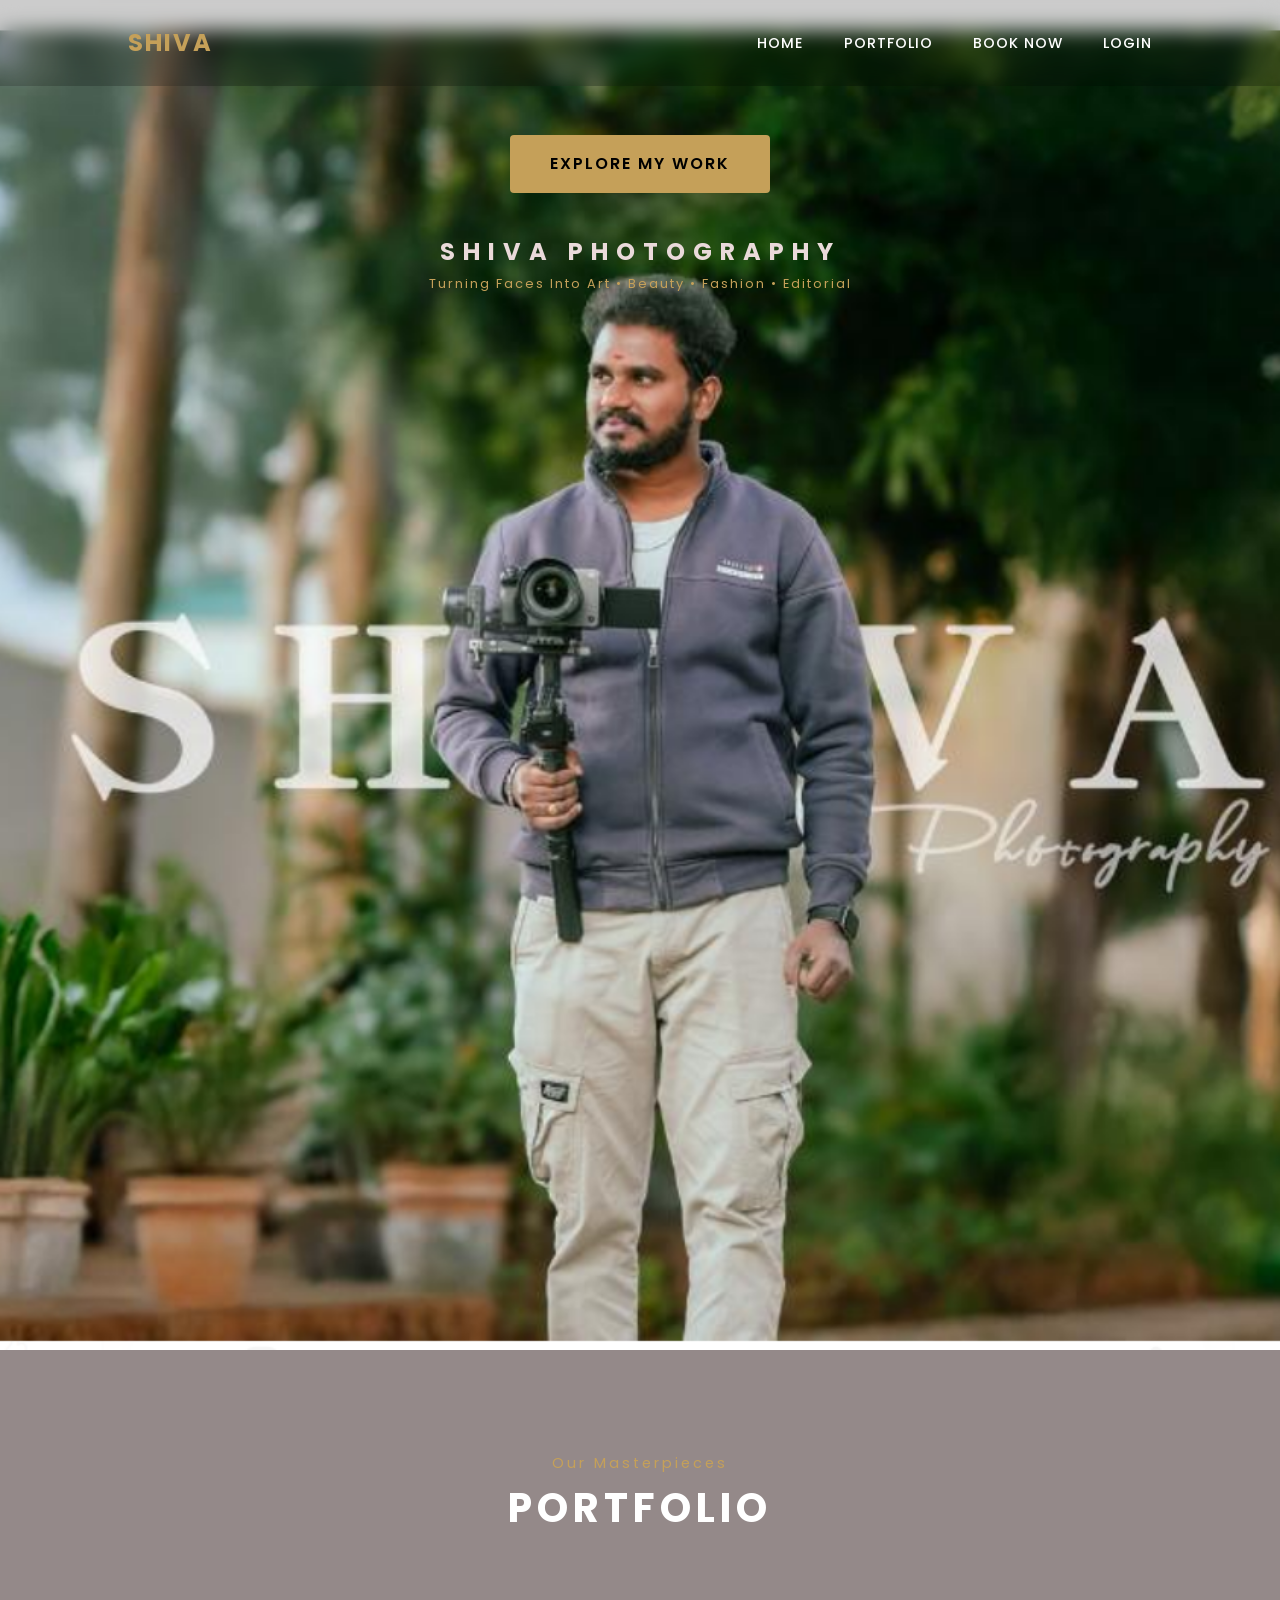
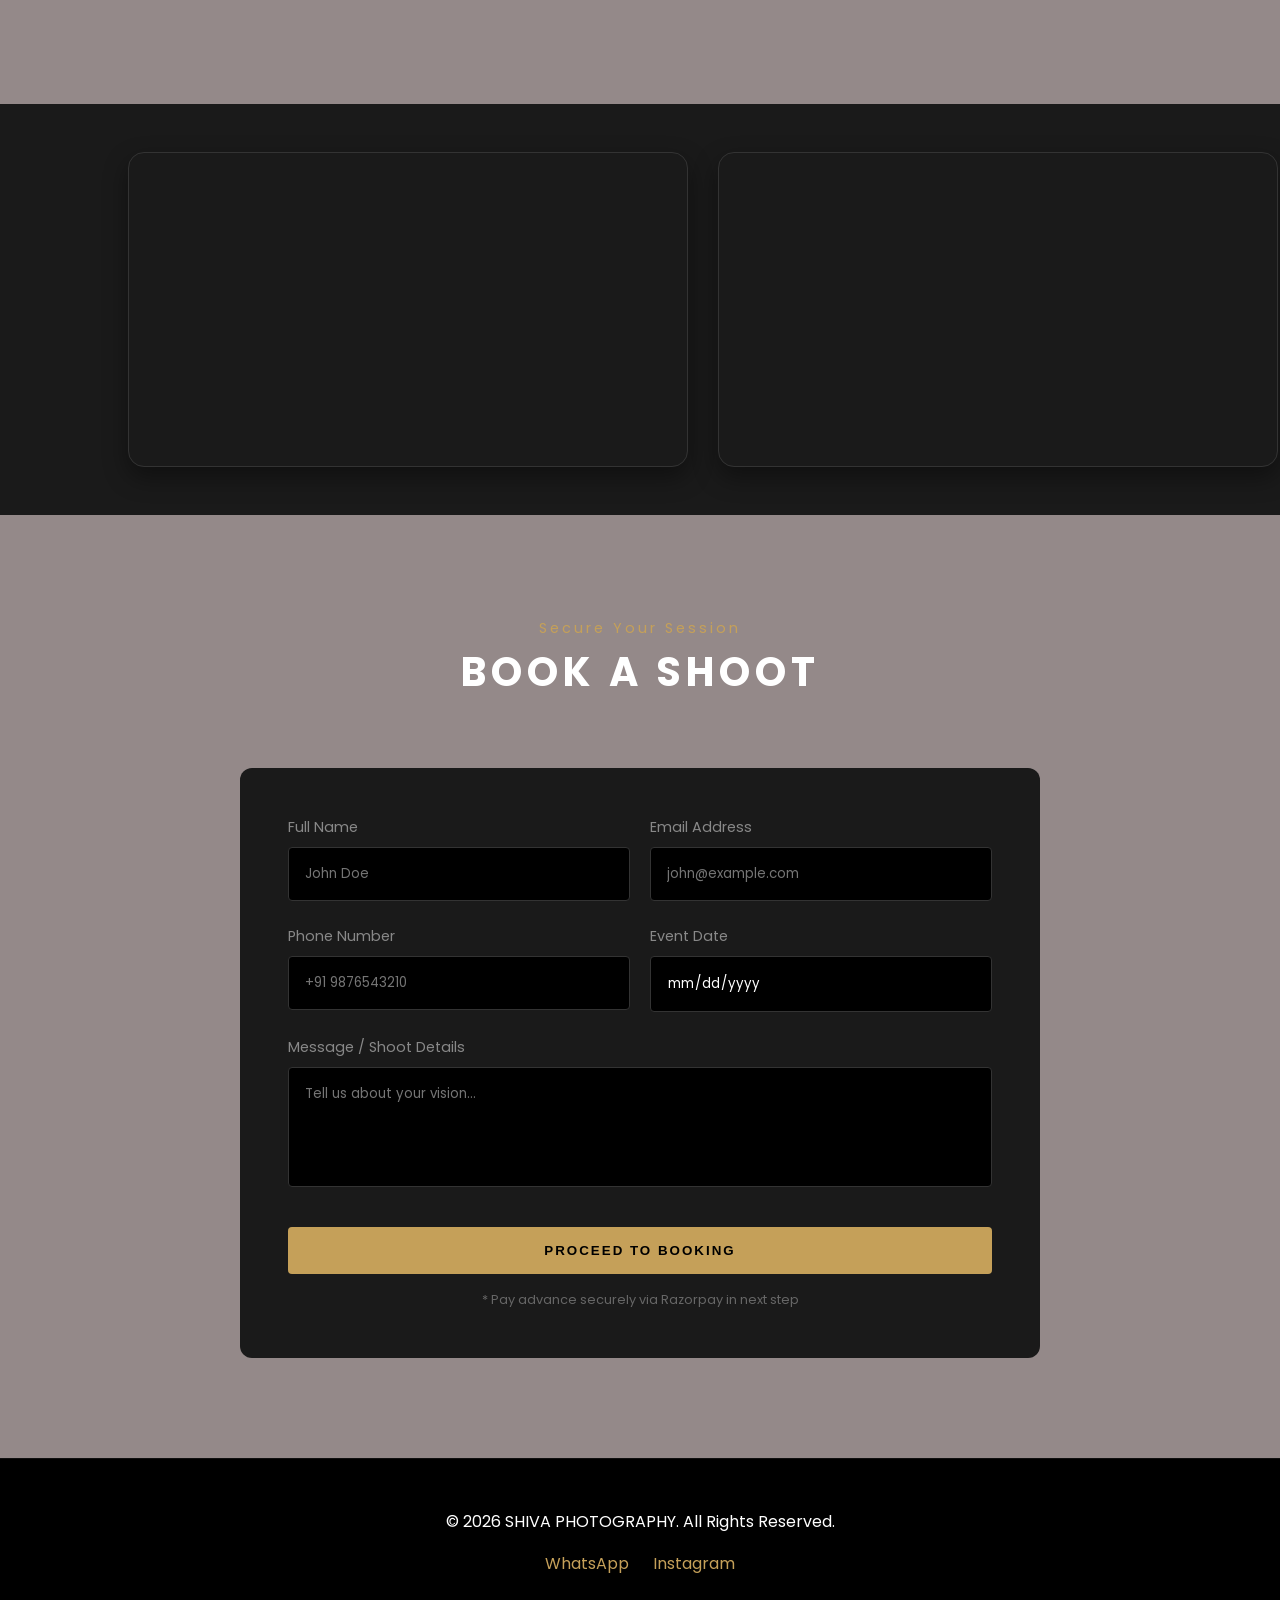
<file: shiva photography876/index.html>
<!DOCTYPE html>
<html lang="en">

<head>
    <meta charset="UTF-8">
    <meta name="viewport" content="width=device-width, initial-scale=1.0">
    <title>Shiva Photography - Turning Faces Into Art</title>
    <!-- Google Fonts -->
    <link href="https://fonts.googleapis.com/css2?family=Poppins:wght@300;400;500;600;700;800&display=swap"
        rel="stylesheet">
    <!-- Custom CSS -->
    <link rel="stylesheet" href="assets/css/style.css">
</head>

<body>

    <!-- Navigation -->
    <nav>
        <a href="#" class="logo">SHIVA</a>
        <ul id="nav-links">
            <li><a href="#home">Home</a></li>
            <li><a href="#portfolio">Portfolio</a></li>
            <li><a href="#booking">Book Now</a></li>
            <li><a href="login.html">Login</a></li>
        </ul>
    </nav>

    <!-- Hero Section -->
    <section class="hero" id="home">
        <div class="hero-content">
            <a href="#portfolio" class="btn-primary" style="margin-bottom: 2rem;">Explore My Work</a>
            <h1>SHIVA PHOTOGRAPHY</h1>
            <p>Turning Faces Into Art • Beauty • Fashion • Editorial</p>
        </div>
    </section>

    <!-- Portfolio Section -->
    <section class="section" id="portfolio">
        <div class="section-title">
            <span>Our Masterpieces</span>
            <h2>Portfolio</h2>
        </div>
    </section>
    </div>
    <div class="scroll-container">
     <iframe width="650" height="280" src="https://www.youtube.com/embed/YkyLp0kZzbs?si=UGw5tzGCFQkqAG49" title="YouTube video player" frameborder="0" allow="accelerometer; autoplay; clipboard-write;  gyroscope; picture-in-picture; web-share" referrerpolicy="strict-origin-when-cross-origin" allowfullscreen></iframe>
     <iframe width="650" height="380" src="https://www.youtube.com/embed/C0DIW3pznsU?si=355kIFxMkGj-nv2P" title="YouTube video player" frameborder="0" allow="accelerometer; autoplay; clipboard-write; encrypted-media; gyroscope; picture-in-picture; web-share" referrerpolicy="strict-origin-when-cross-origin" allowfullscreen></iframe>
    <video controls width="650" height="315">
    <source src="shivaquyw.mp4" type="video/mp4">
        </video>  
      <iframe width="500" height="600" src="https://www.youtube.com/embed/8_EfYkSAQk8?si=icCMi53WTMugwzmL" title="YouTube video player" frameborder="0" allow="accelerometer; autoplay; clipboard-write; encrypted-media; gyroscope; picture-in-picture; web-share" referrerpolicy="strict-origin-when-cross-origin" allowfullscreen></iframe>

    </div>


    <!-- Booking Section -->
    <section class="section" id="booking">
        <div class="section-title">
            <span>Secure Your Session</span>
            <h2>Book A Shoot</h2>
        </div>
        <div class="booking-container">
            <form action="booking_process.php" method="POST">
                <div class="form-row">
                    <div class="form-group">
                        <label>Full Name</label>
                        <input type="text" name="full_name" required placeholder="John Doe">
                    </div>
                    <div class="form-group">
                        <label>Email Address</label>
                        <input type="email" name="email" required placeholder="john@example.com">
                    </div>
                </div>
                <div class="form-row">
                    <div class="form-group">
                        <label>Phone Number</label>
                        <input type="tel" name="phone" required placeholder="+91 9876543210">
                    </div>
                    <div class="form-group">
                        <label>Event Date</label>
                        <input type="date" name="event_date" required>
                    </div>
                </div>
                <div class="form-group">
                    <label>Message / Shoot Details</label>
                    <textarea name="message" placeholder="Tell us about your vision..."></textarea>
                </div>
                <div style="text-align: center; margin-top: 2rem;">
                    <button type="submit" class="btn-primary" style="border:none; cursor:pointer; width: 100%;">Proceed
                        to Booking</button>
                    <p style="margin-top: 1rem; font-size: 0.8rem; color: #666;">* Pay advance securely via Razorpay in
                        next step</p>
                </div>
            </form>
        </div>
    </section>

    <!-- Footer -->
    <footer>
        <p>&copy; 2026 SHIVA PHOTOGRAPHY. All Rights Reserved.</p>
        <div style="margin-top: 1rem;">
            <a href="https://wa.me/919876543210" target="_blank"
                style="color: var(--primary); text-decoration:none; margin: 0 10px;">WhatsApp</a>
            <a href="#" style="color: var(--primary); text-decoration:none; margin: 0 10px;">Instagram</a>
        </div>
    </footer>

    <!-- Scripts -->
    <script src="assets/js/script.js"></script>
</body>


</html>
</file>
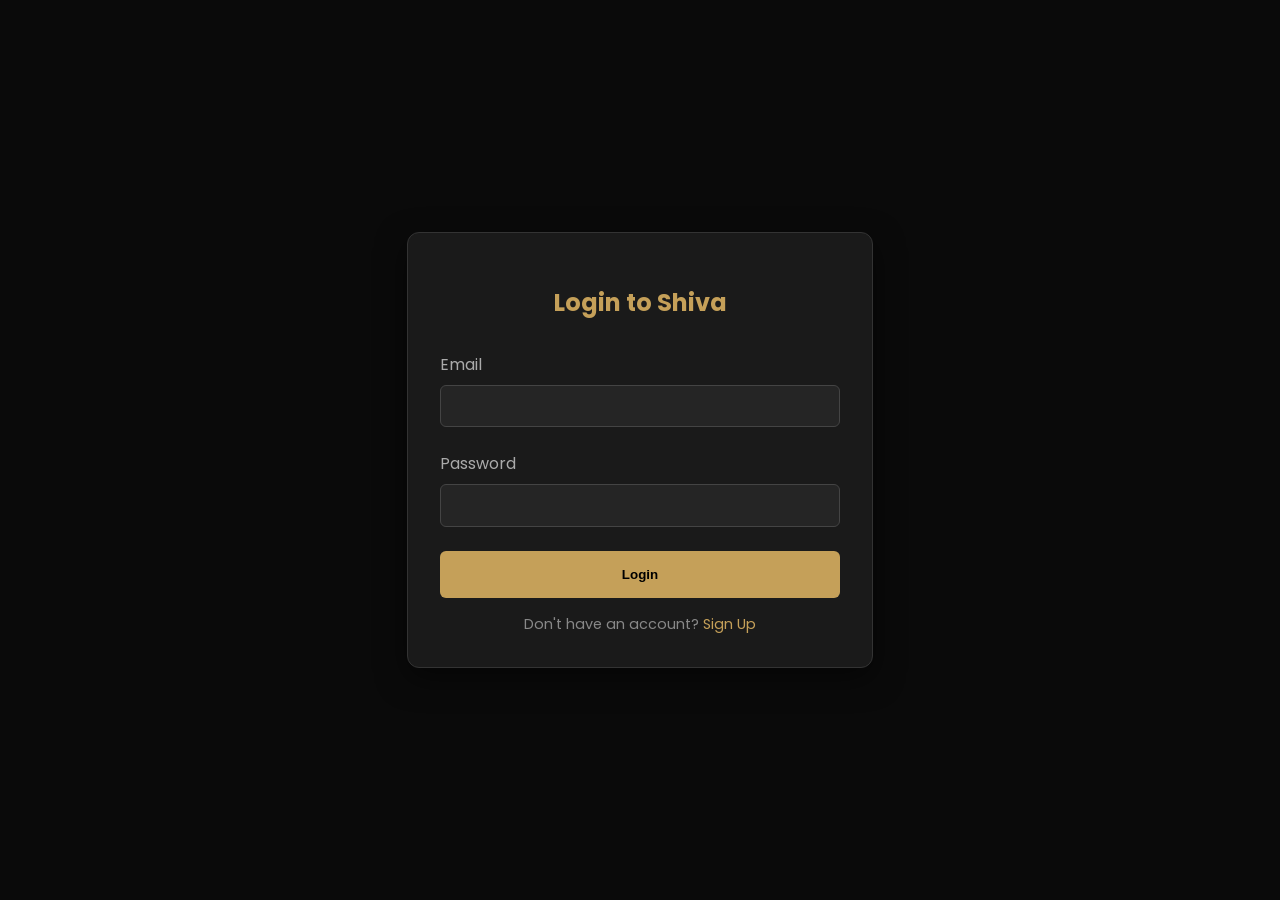
<file: shiva photography876/login.html>
<!DOCTYPE html>
<html lang="en">

<head>
    <meta charset="UTF-8">
    <meta name="viewport" content="width=device-width, initial-scale=1.0">
    <title>Login - Shiva Photography</title>
    <link href="https://fonts.googleapis.com/css2?family=Poppins:wght@300;400;600&display=swap" rel="stylesheet">
    <style>
        :root {
            --primary: #c5a059;
            --bg: #0a0a0a;
            --text: #ffffff;
            --card-bg: #1a1a1a;
        }

        body {
            font-family: 'Poppins', sans-serif;
            background-color: var(--bg);
            color: var(--text);
            display: flex;
            justify-content: center;
            align-items: center;
            height: 100vh;
            margin: 0;
        }

        .container {
            background: var(--card-bg);
            padding: 2rem;
            border-radius: 12px;
            box-shadow: 0 10px 30px rgba(0, 0, 0, 0.5);
            width: 100%;
            max-width: 400px;
            border: 1px solid #333;
        }

        h2 {
            color: var(--primary);
            text-align: center;
            margin-bottom: 2rem;
        }

        .form-group {
            margin-bottom: 1.5rem;
        }

        label {
            display: block;
            margin-bottom: 0.5rem;
            color: #aaa;
        }

        input {
            width: 100%;
            padding: 0.8rem;
            background: #252525;
            border: 1px solid #444;
            border-radius: 6px;
            color: #fff;
            box-sizing: border-box;
        }

        button {
            width: 100%;
            padding: 1rem;
            background: var(--primary);
            border: none;
            border-radius: 6px;
            color: #000;
            font-weight: 600;
            cursor: pointer;
            transition: transform 0.3s, background 0.3s;
        }

        button:hover {
            transform: translateY(-2px);
            background: #d4b06a;
        }

        .footer {
            text-align: center;
            margin-top: 1rem;
            font-size: 0.9rem;
            color: #888;
        }

        .footer a {
            color: var(--primary);
            text-decoration: none;
        }
    </style>
</head>

<body>
    <div class="container">
        <h2>Login to Shiva</h2>
        <form action="login_process.php" method="POST">
            <div class="form-group">
                <label>Email</label>
                <input type="email" name="email" required>
            </div>
            <div class="form-group">
                <label>Password</label>
                <input type="password" name="password" required>
            </div>
            <button type="submit">Login</button>
        </form>
        <div class="footer">
            Don't have an account? <a href="signup.html">Sign Up</a>
        </div>
    </div>
</body>

</html>
</file>
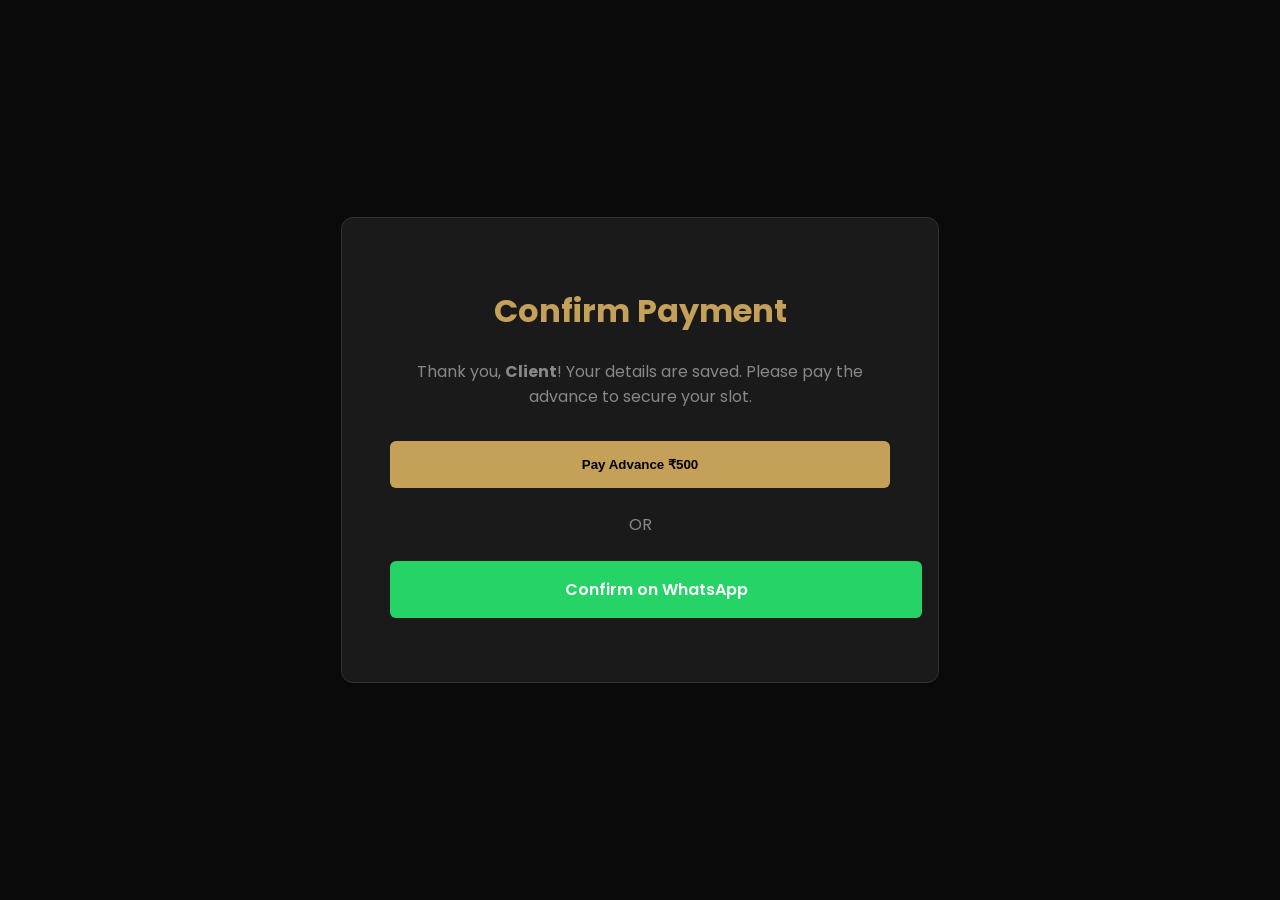
<file: shiva photography876/payment.html>
<!DOCTYPE html>
<html lang="en">

<head>
    <meta charset="UTF-8">
    <meta name="viewport" content="width=device-width, initial-scale=1.0">
    <title>Complete Your Booking - Shiva Photography</title>
    <link href="https://fonts.googleapis.com/css2?family=Poppins:wght@300;400;600&display=swap" rel="stylesheet">
    <style>
        :root {
            --primary: #c5a059;
            --bg: #0a0a0a;
            --text: #fff;
        }

        body {
            font-family: 'Poppins', sans-serif;
            background: var(--bg);
            color: var(--text);
            display: flex;
            justify-content: center;
            align-items: center;
            height: 100vh;
            margin: 0;
            text-align: center;
        }

        .card {
            background: #1a1a1a;
            padding: 3rem;
            border-radius: 12px;
            border: 1px solid #333;
            max-width: 500px;
            width: 90%;
        }

        h1 {
            color: var(--primary);
            margin-bottom: 1.5rem;
        }

        p {
            margin-bottom: 2rem;
            color: #888;
        }

        .btn {
            display: block;
            width: 100%;
            padding: 1rem;
            border-radius: 6px;
            text-decoration: none;
            font-weight: 600;
            margin-bottom: 1rem;
            transition: 0.3s;
            cursor: pointer;
            border: none;
        }

        .btn-razorpay {
            background: var(--primary);
            color: #000;
        }

        .btn-whatsapp {
            background: #25d366;
            color: #fff;
        }

        .btn:hover {
            opacity: 0.9;
            transform: translateY(-2px);
        }
    </style>
</head>

<body>
    <div class="card">
        <h1>Confirm Payment</h1>
        <p>Thank you, <strong id="user-name">Client</strong>! Your details are saved. Please pay the advance to secure
            your slot.</p>

        <!-- Razorpay Button (using manual script here for static HTML) -->
        <button id="rzp-button" class="btn btn-razorpay">Pay Advance ₹500</button>
        <form id="payment-form" action="success_process.php" method="POST">
            <input type="hidden" name="booking_id" id="booking_id">
            <input type="hidden" name="razorpay_payment_id" id="razorpay_payment_id">
        </form>

        <p style="margin: 1.5rem 0;">OR</p>

        <a id="whatsapp-link" href="#" target="_blank" class="btn btn-whatsapp">Confirm on WhatsApp</a>
    </div>

    <script src="https://checkout.razorpay.com/v1/checkout.js"></script>
    <script>
        const urlParams = new URLSearchParams(window.location.search);
        const bookingId = urlParams.get('id');
        const name = urlParams.get('name') || 'Client';
        const email = urlParams.get('email') || '';
        const phone = urlParams.get('phone') || '';
        const date = urlParams.get('date') || '';

        document.getElementById('user-name').innerText = name;
        document.getElementById('booking_id').value = bookingId;

        const whatsappMsg = `Hello Shiva Photography, I would like to confirm my booking.\nName: ${name}\nDate: ${date}\nPhone: ${phone}`;
        document.getElementById('whatsapp-link').href = `https://wa.me/919876543210?text=${encodeURIComponent(whatsappMsg)}`;

        document.getElementById('rzp-button').onclick = function (e) {
            var options = {
                "key": "rzp_test_YOUR_KEY_ID",
                "amount": "50000",
                "currency": "INR",
                "name": "Shiva Photography",
                "description": "Advance Booking Fee",
                "image": "https://yourlogo.com/logo.png",
                "handler": function (response) {
                    document.getElementById('razorpay_payment_id').value = response.razorpay_payment_id;
                    document.getElementById('payment-form').submit();
                },
                "prefill": {
                    "name": name,
                    "email": email,
                    "contact": phone
                },
                "theme": { "color": "#c5a059" }
            };
            var rzp1 = new Razorpay(options);
            rzp1.open();
            e.preventDefault();
        }
    </script>
</body>

</html>
</file>
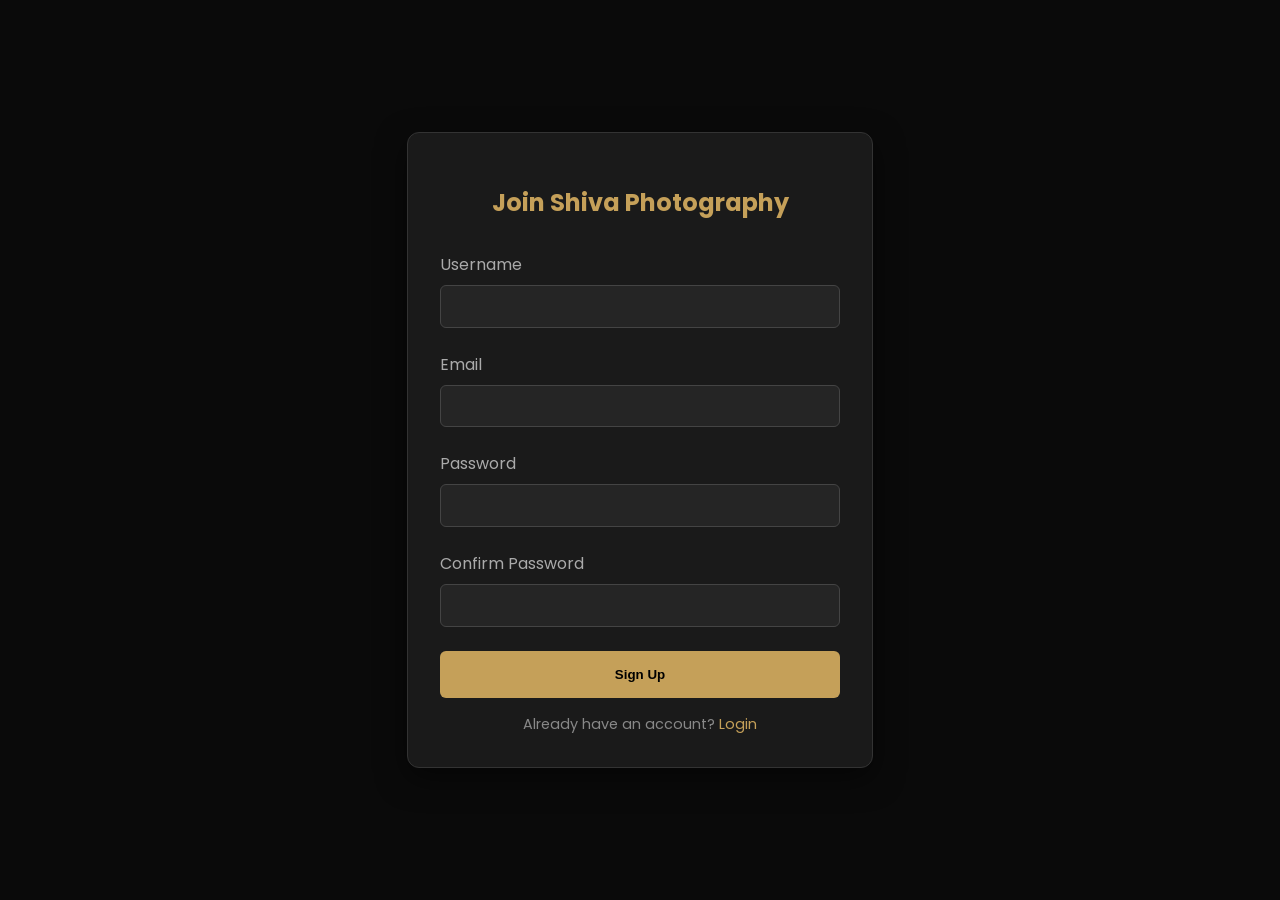
<file: shiva photography876/signup.html>
<!DOCTYPE html>
<html lang="en">

<head>
    <meta charset="UTF-8">
    <meta name="viewport" content="width=device-width, initial-scale=1.0">
    <title>Signup - Shiva Photography</title>
    <link href="https://fonts.googleapis.com/css2?family=Poppins:wght@300;400;600&display=swap" rel="stylesheet">
    <style>
        :root {
            --primary: #c5a059;
            --bg: #0a0a0a;
            --text: #ffffff;
            --card-bg: #1a1a1a;
        }

        body {
            font-family: 'Poppins', sans-serif;
            background-color: var(--bg);
            color: var(--text);
            display: flex;
            justify-content: center;
            align-items: center;
            height: 100vh;
            margin: 0;
        }

        .container {
            background: var(--card-bg);
            padding: 2rem;
            border-radius: 12px;
            box-shadow: 0 10px 30px rgba(0, 0, 0, 0.5);
            width: 100%;
            max-width: 400px;
            border: 1px solid #333;
        }

        h2 {
            color: var(--primary);
            text-align: center;
            margin-bottom: 2rem;
        }

        .form-group {
            margin-bottom: 1.5rem;
        }

        label {
            display: block;
            margin-bottom: 0.5rem;
            color: #aaa;
        }

        input {
            width: 100%;
            padding: 0.8rem;
            background: #252525;
            border: 1px solid #444;
            border-radius: 6px;
            color: #fff;
            box-sizing: border-box;
        }

        button {
            width: 100%;
            padding: 1rem;
            background: var(--primary);
            border: none;
            border-radius: 6px;
            color: #000;
            font-weight: 600;
            cursor: pointer;
            transition: transform 0.3s, background 0.3s;
        }

        button:hover {
            transform: translateY(-2px);
            background: #d4b06a;
        }

        .footer {
            text-align: center;
            margin-top: 1rem;
            font-size: 0.9rem;
            color: #888;
        }

        .footer a {
            color: var(--primary);
            text-decoration: none;
        }
    </style>
</head>

<body>
    <div class="container">
        <h2>Join Shiva Photography</h2>
        <!-- PHP messages would be handled by redirecting back with query params if needed -->
        <form action="signup_process.php" method="POST">
            <div class="form-group">
                <label>Username</label>
                <input type="text" name="username" required>
            </div>
            <div class="form-group">
                <label>Email</label>
                <input type="email" name="email" required>
            </div>
            <div class="form-group">
                <label>Password</label>
                <input type="password" name="password" required>
            </div>
            <div class="form-group">
                <label>Confirm Password</label>
                <input type="password" name="confirm_password" required>
            </div>
            <button type="submit">Sign Up</button>
        </form>
        <div class="footer">
            Already have an account? <a href="login.html">Login</a>
        </div>
    </div>
</body>

</html>
</file>
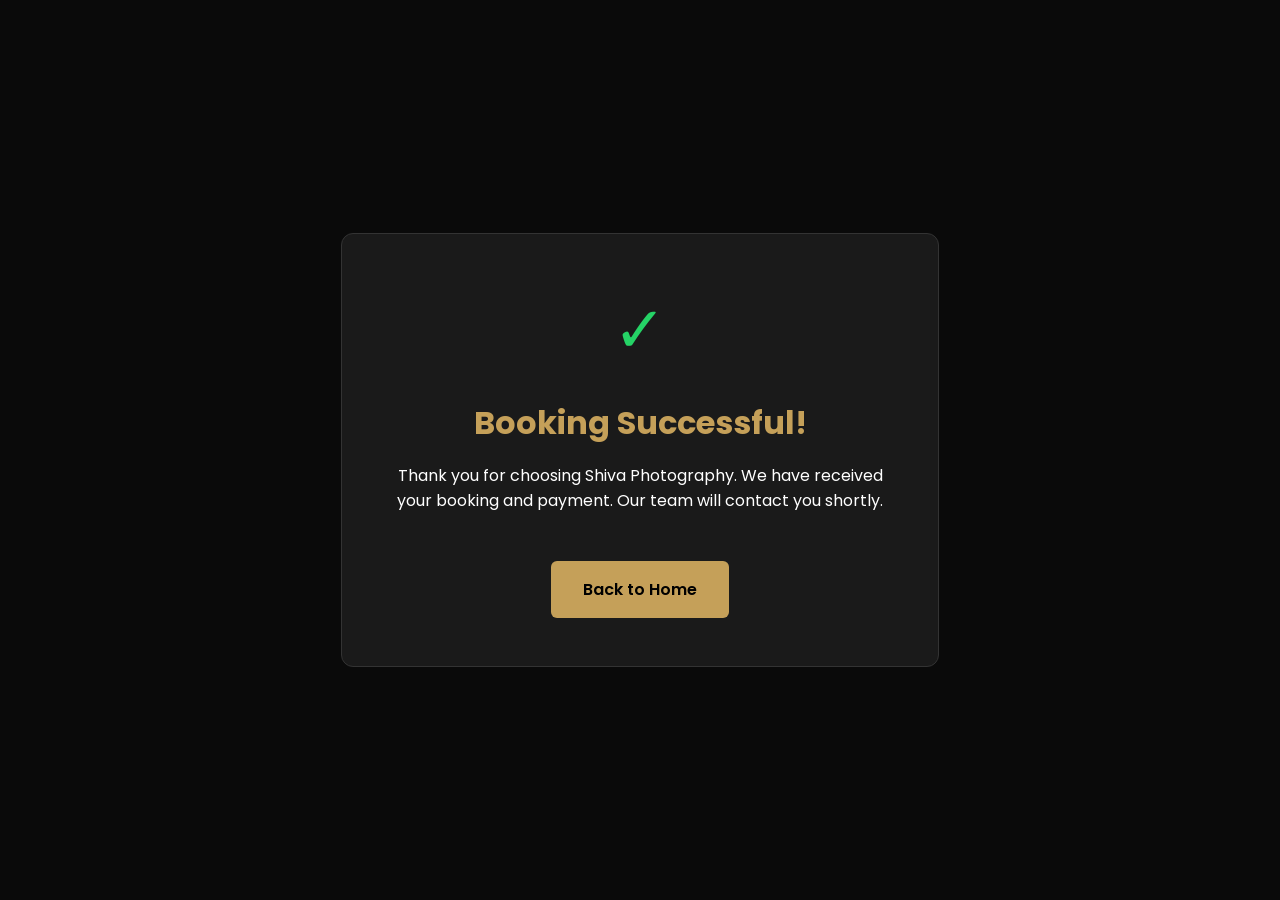
<file: shiva photography876/success.html>
<!DOCTYPE html>
<html lang="en">

<head>
    <meta charset="UTF-8">
    <meta name="viewport" content="width=device-width, initial-scale=1.0">
    <title>Booking Successful - Shiva Photography</title>
    <link href="https://fonts.googleapis.com/css2?family=Poppins:wght@300;400;600&display=swap" rel="stylesheet">
    <style>
        :root {
            --primary: #c5a059;
            --bg: #0a0a0a;
            --text: #fff;
        }

        body {
            font-family: 'Poppins', sans-serif;
            background: var(--bg);
            color: var(--text);
            display: flex;
            justify-content: center;
            align-items: center;
            height: 100vh;
            margin: 0;
            text-align: center;
        }

        .card {
            background: #1a1a1a;
            padding: 3rem;
            border-radius: 12px;
            border: 1px solid #333;
            max-width: 500px;
            width: 90%;
        }

        .icon {
            font-size: 4rem;
            color: #25d366;
            margin-bottom: 1rem;
        }

        h1 {
            color: var(--primary);
            margin-bottom: 1rem;
        }

        .btn {
            display: inline-block;
            padding: 1rem 2rem;
            background: var(--primary);
            color: #000;
            text-decoration: none;
            border-radius: 6px;
            font-weight: 600;
            margin-top: 2rem;
        }
    </style>
</head>

<body>
    <div class="card">
        <div class="icon">✓</div>
        <h1>Booking Successful!</h1>
        <p>Thank you for choosing Shiva Photography. We have received your booking and payment. Our team will contact
            you shortly.</p>
        <a href="index.html" class="btn">Back to Home</a>
    </div>
</body>

</html>
</file>
<file: shiva photography876/assets/css/style.css>
:root {
    --primary: #c5a059;
    --secondary: #1a1a1a;
    --bg: #948989;
    --text: #ffffff;
    --accent: #d4b06a;
    --transition: all 0.4s cubic-bezier(0.4, 0, 0.2, 1);
}

* {
    margin: 0;
    padding: 0;
    box-sizing: border-box;
}

html {
    scroll-behavior: smooth;
}

body {
    font-family: 'Poppins', sans-serif;
    background-color: var(--bg);
    color: var(--text);
    line-height: 1.6;
    overflow-x: hidden;
}

/* Navigation */
nav {
    position: fixed;
    top: 0;
    width: 100%;
    padding: 1.5rem 10%;
    display: flex;
    justify-content: space-between;
    align-items: center;
    z-index: 1000;
    transition: var(--transition);
    background: rgba(0, 0, 0, 0.2);
    backdrop-filter: blur(10px);
}

nav.scrolled {
    padding: 1rem 10%;
    background: rgba(0, 0, 0, 0.9);
}

.logo {
    font-size: 1.5rem;
    font-weight: 700;
    color: var(--primary);
    text-decoration: none;
    letter-spacing: 2px;
}

nav ul {
    display: flex;
    list-style: none;
}

nav ul li {
    margin-left: 2.5rem;
}

nav ul li a {
    color: var(--text);
    text-decoration: none;
    font-size: 0.9rem;
    font-weight: 500;
    text-transform: uppercase;
    letter-spacing: 1px;
    transition: var(--transition);
}

nav ul li a:hover {
    color: var(--primary);
}

/* Hero Section */
.hero {
    height: 150vh;
    width: 100%;
    background: url('../../Screenshot 2026-03-03 204924.jpg') no-repeat center 20%/cover;
    color: #eadada;
    display: flex;
    flex-direction: column;
    justify-content: flex-start;
    align-items: center;
    text-align: center;
    padding: 15vh 10% 0;
    overflow: hidden;
}

.hero-content {
    display: flex;
    flex-direction: column;
    align-items: center;
    animation: verticalScroll 0s linear infinite;
}

.hero h1 {
    font-size: 1.5rem;
    font-weight: 700;
    letter-spacing: 8px;
    margin-top: 0.5rem;
    margin-bottom: 0.2rem;
}

.hero p {
    font-size: 0.8rem;
    color: var(--primary);
    letter-spacing: 2px;
    margin-bottom: 0;
}

@keyframes verticalScroll {
    0% {
        transform: translateY(0);
    }

    100% {
        transform: translateY(-120%);
    }
}


/* Buttons */
.btn-primary {
    padding: 1rem 2.5rem;
    background: var(--primary);
    color: #000;
    text-decoration: none;
    font-weight: 600;
    text-transform: uppercase;
    letter-spacing: 2px;
    border-radius: 4px;
    transition: var(--transition);
    display: inline-block;
}

.btn-primary:hover {
    background: #fff;
    transform: scale(1.05);
}

/* Portfolio Gallery */
.section {
    padding: 100px 10%;
}

.section-title {
    text-align: center;
    margin-bottom: 4rem;
}

.section-title h2 {
    font-size: 2.5rem;
    letter-spacing: 5px;
    text-transform: uppercase;
    margin-bottom: 1rem;
}

.section-title span {
    color: var(--primary);
    font-size: 0.9rem;
    letter-spacing: 3px;
}

div.scroll-container {
    background-color: var(--secondary);
    overflow-x: auto;
    overflow-y: hidden;
    white-space: nowrap;
    padding: 3rem 10%;
    /* Keep content padded but container full width */
    display: flex;
    gap: 30px;
    scrollbar-width: thin;
    scrollbar-color: var(--primary) transparent;
    width: 100vw;
    position: relative;
    left: 50%;
    right: 50%;
    margin-left: -50vw;
    margin-right: -50vw;
}

div.scroll-container::-webkit-scrollbar {
    height: 6px;
}

div.scroll-container::-webkit-scrollbar-thumb {
    background: var(--primary);
    border-radius: 10px;
}

div.scroll-container iframe {
    flex: 0 0 auto;
    width: clamp(300px, 60vw, 560px);
    aspect-ratio: 16/9;
    height: auto;
    border-radius: 16px;
    border: 1px solid #333;
    box-shadow: 0 10px 25px rgba(0, 0, 0, 0.4);
    transition: transform 0.3s ease;
}

div.scroll-container iframe:hover {
    transform: translateY(-6px);
}


/* Booking Form */
.booking-container {
    background: var(--secondary);
    padding: 3rem;
    border-radius: 12px;
    max-width: 800px;
    margin: 0 auto;
}

.form-row {
    display: flex;
    gap: 20px;
    margin-bottom: 1.5rem;
}

.form-group {
    flex: 1;
}

.form-group label {
    display: block;
    margin-bottom: 0.5rem;
    font-size: 0.9rem;
    color: #888;
}

.form-group input,
.form-group textarea {
    width: 100%;
    padding: 1rem;
    background: #000;
    border: 1px solid #333;
    color: #fff;
    border-radius: 4px;
    font-family: inherit;
}

.form-group textarea {
    height: 120px;
    resize: none;
}

/* Footer */
footer {
    padding: 50px 10%;
    background: #000;
    text-align: center;
    border-top: 1px solid #111;
}

/* Animations */
@keyframes fadeInUp {
    from {
        opacity: 0;
        transform: translateY(30px);
    }

    to {
        opacity: 1;
        transform: translateY(0);
    }
}

/* Mobile Responsive */
@media (max-width: 768px) {
    nav ul {
        display: none;
    }

    .form-row {
        flex-direction: column;
    }

    .section {
        padding: 60px 5%;
    }
}
</file>
